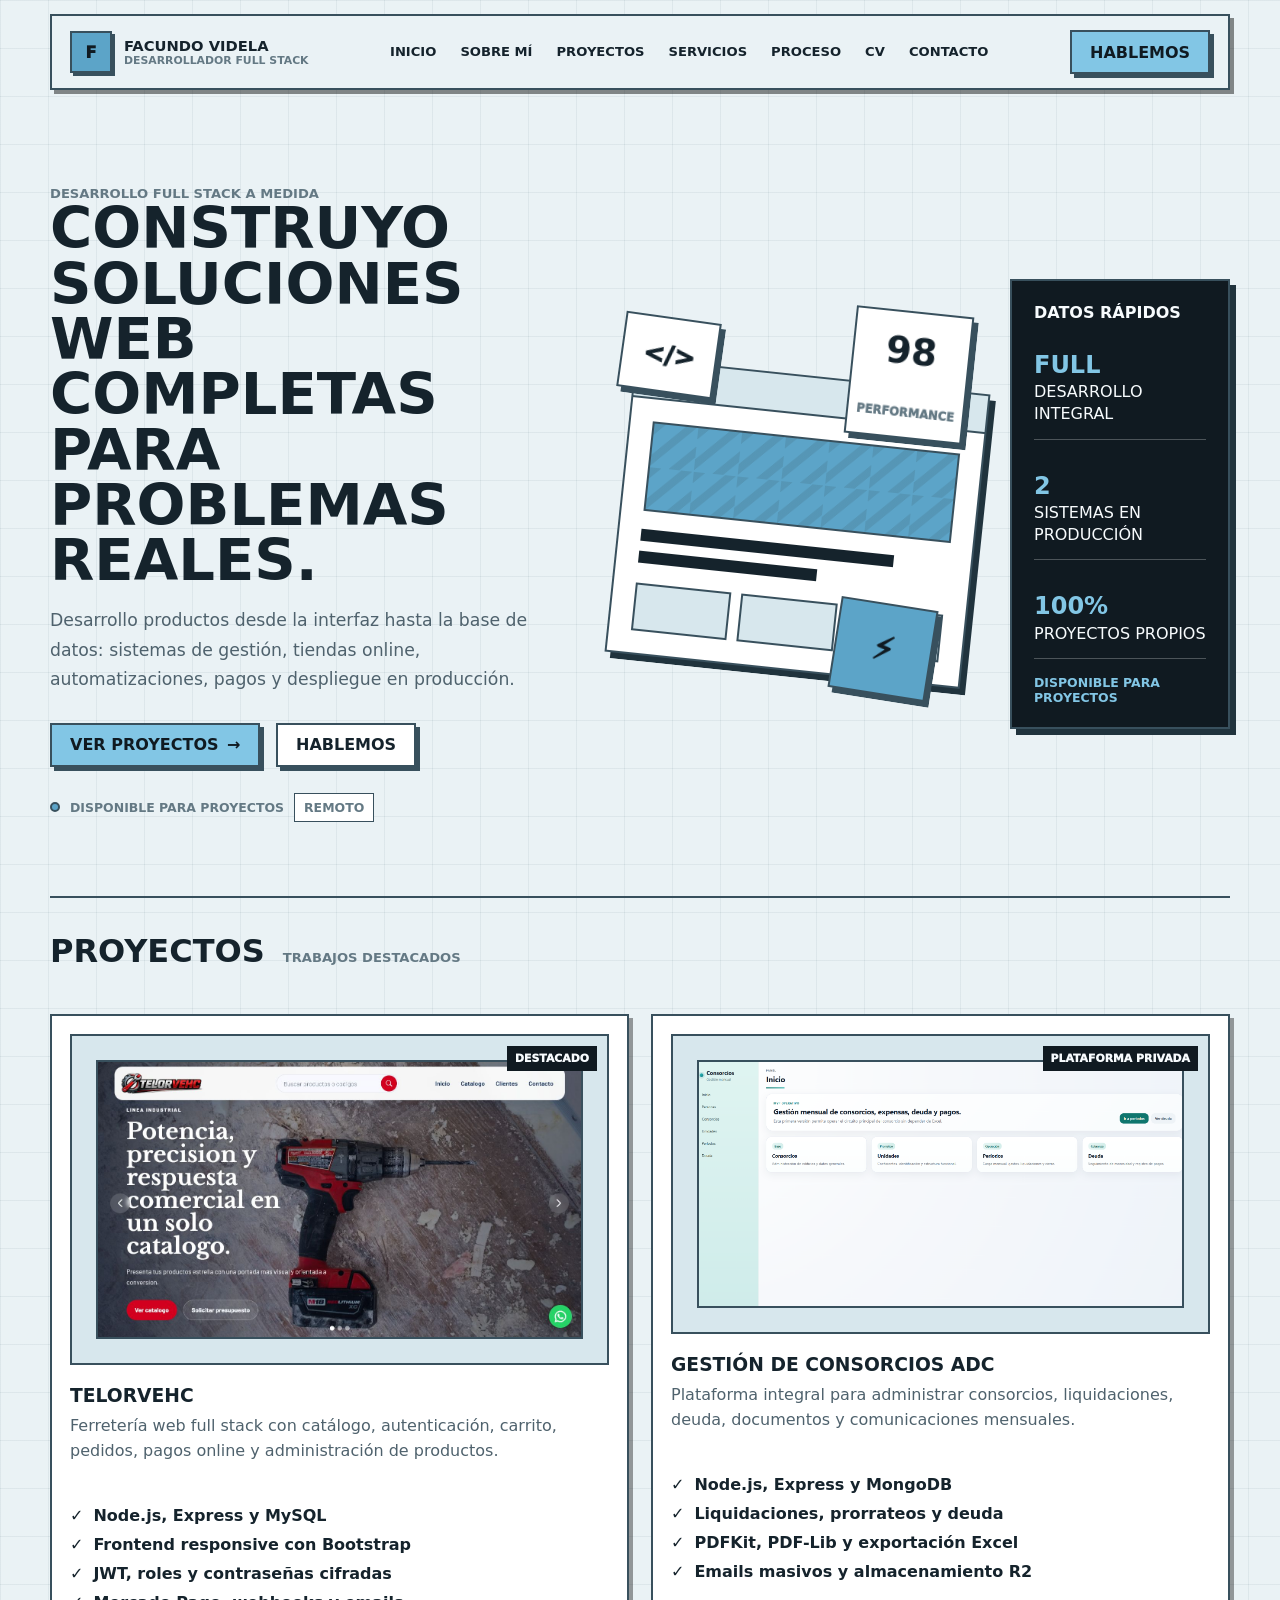
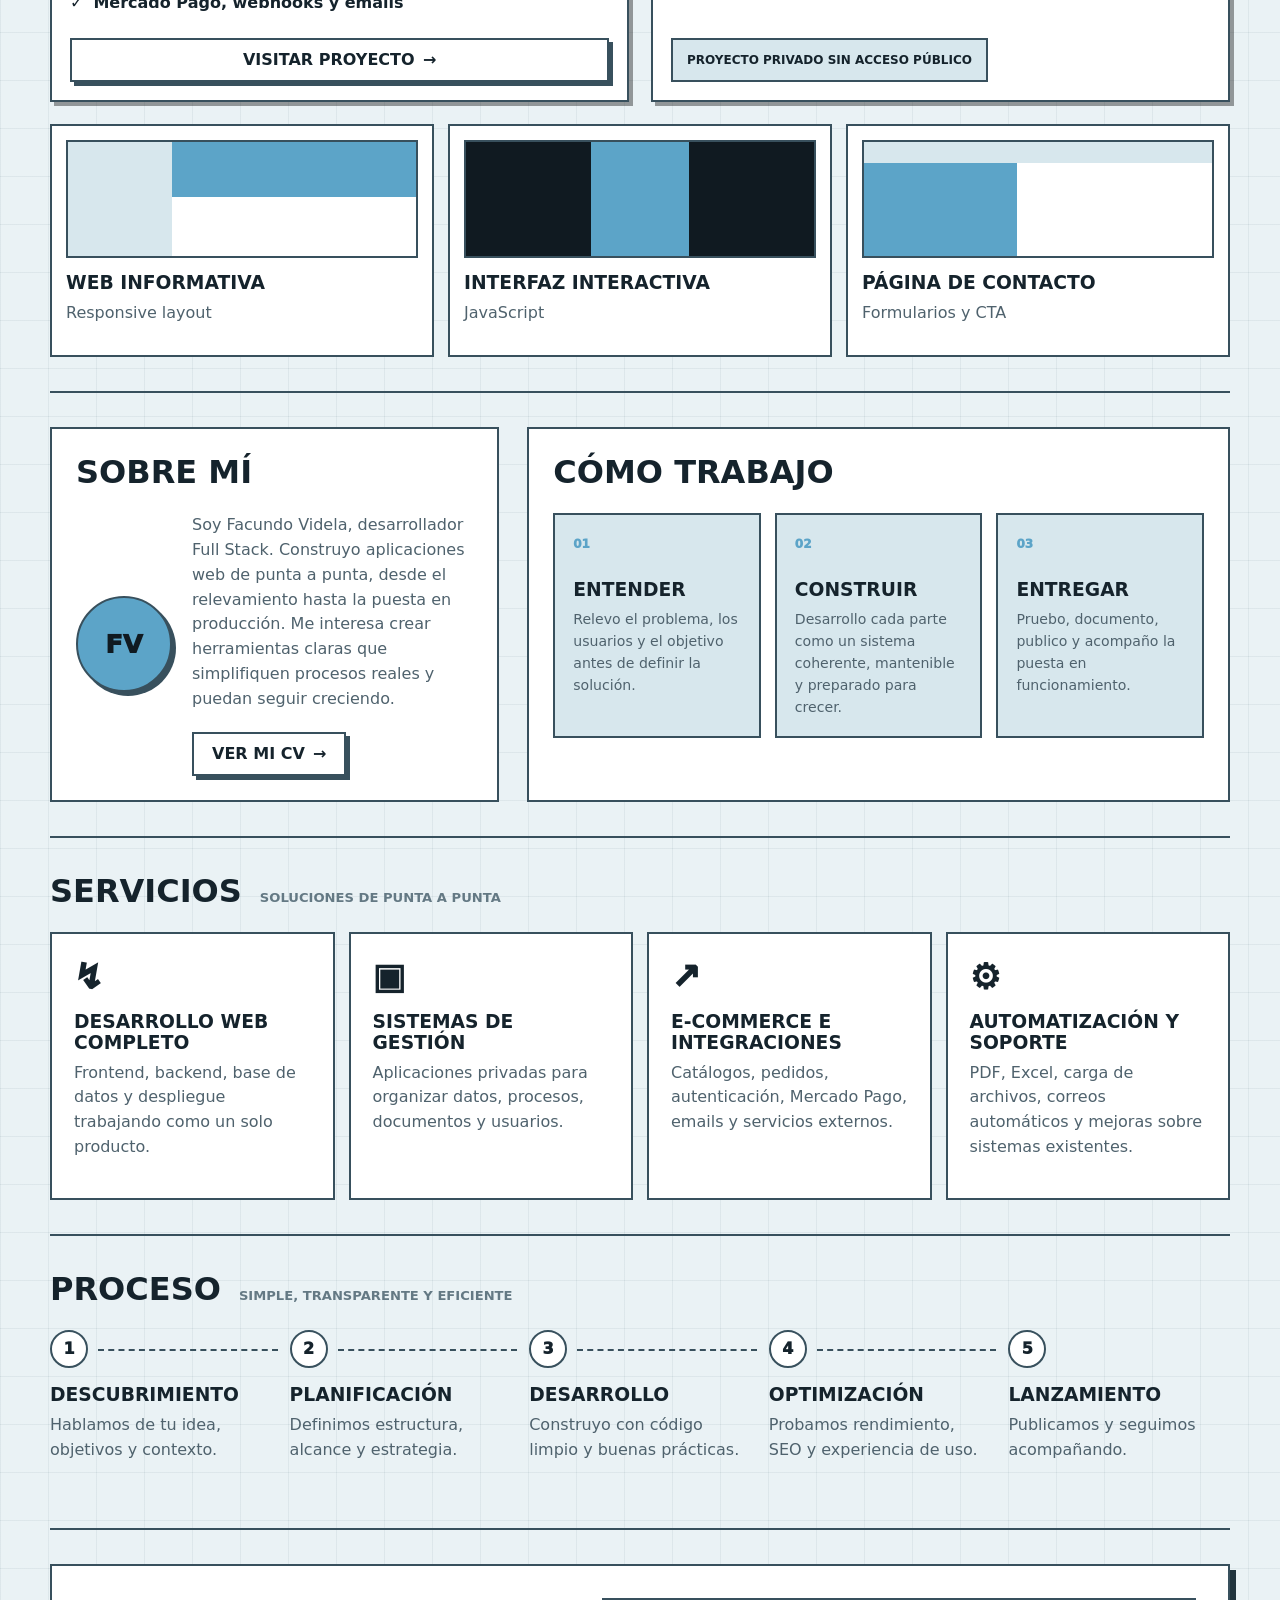
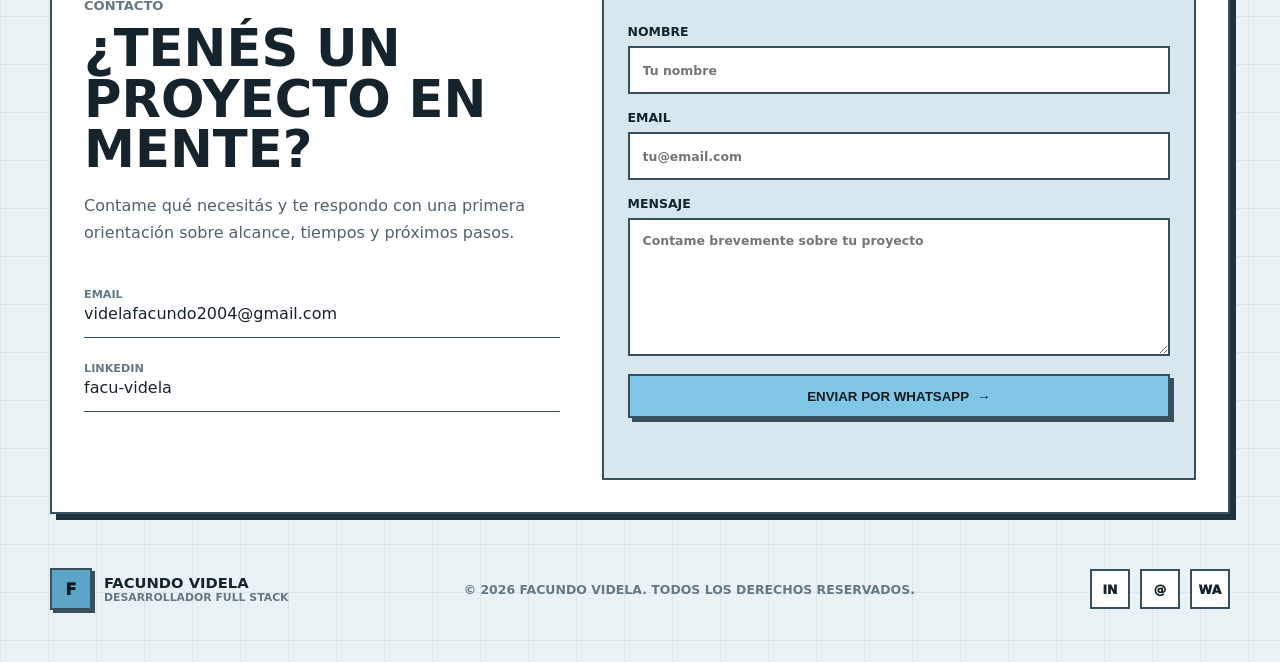
<file: index.html>
<!doctype html>
<html lang="es">
  <head>
    <meta charset="UTF-8" />
    <meta name="viewport" content="width=device-width, initial-scale=1.0" />
    <title>Facundo Videla | Desarrollador Full Stack</title>
    <meta
      name="description"
      content="Portfolio de Facundo Videla, desarrollador Full Stack de aplicaciones web, sistemas de gestión y soluciones a medida."
    />
    <meta name="author" content="Facundo Videla" />
    <meta
      name="keywords"
      content="desarrollador full stack, desarrollo web, Node.js, Express, MySQL, MongoDB, Buenos Aires"
    />
    <meta name="theme-color" content="#5ca4c8" />
    <meta name="color-scheme" content="light" />

    <link rel="canonical" href="https://facundovidela.dev/" />

    <meta property="og:type" content="website" />
    <meta property="og:locale" content="es_AR" />
    <meta property="og:url" content="https://facundovidela.dev/" />
    <meta property="og:title" content="Facundo Videla | Desarrollador Full Stack" />
    <meta
      property="og:description"
      content="Aplicaciones web, sistemas de gestión, e-commerce y soluciones Full Stack a medida."
    />
    <meta property="og:site_name" content="Portfolio de Facundo Videla" />
    <meta property="og:image" content="https://facundovidela.dev/assets/og-image.png" />
    <meta property="og:image:alt" content="Tarjeta del portfolio de Facundo Videla, desarrollador Full Stack" />
    <meta property="og:image:width" content="1200" />
    <meta property="og:image:height" content="630" />

    <meta name="twitter:card" content="summary" />
    <meta name="twitter:url" content="https://facundovidela.dev/" />
    <meta name="twitter:title" content="Facundo Videla | Desarrollador Full Stack" />
    <meta
      name="twitter:description"
      content="Aplicaciones web, sistemas de gestión, e-commerce y soluciones Full Stack a medida."
    />
    <meta name="twitter:image" content="https://facundovidela.dev/assets/og-image.png" />

    <link rel="icon" href="/assets/favicon.svg" type="image/svg+xml" />
    <link rel="icon" href="/assets/favicon-48x48.png" sizes="48x48" type="image/png" />
    <link rel="apple-touch-icon" href="/assets/apple-touch-icon.png" />
    <link rel="manifest" href="/site.webmanifest" />
    <link rel="stylesheet" href="styles.css" />

    <script type="application/ld+json">
      {
        "@context": "https://schema.org",
        "@graph": [
          {
            "@type": "Person",
            "@id": "https://facundovidela.dev/#facundo-videla",
            "name": "Facundo Videla",
            "url": "https://facundovidela.dev/",
            "image": "https://facundovidela.dev/assets/facundo-videla-cv.jpg",
            "jobTitle": "Desarrollador Full Stack",
            "email": "mailto:videlafacundo2004@gmail.com",
            "telephone": "+54 9 11 3420-8953",
            "address": {
              "@type": "PostalAddress",
              "addressLocality": "Buenos Aires",
              "addressCountry": "AR"
            },
            "sameAs": [
              "https://www.linkedin.com/in/facu-videla",
              "https://github.com/facuvidelaa",
              "https://www.telorvehc.store"
            ],
            "knowsAbout": [
              "JavaScript",
              "Node.js",
              "Express",
              "MySQL",
              "MongoDB",
              "Desarrollo web",
              "APIs REST",
              "E-commerce",
              "Sistemas de gestión"
            ]
          },
          {
            "@type": "WebSite",
            "@id": "https://facundovidela.dev/#website",
            "url": "https://facundovidela.dev/",
            "name": "Portfolio de Facundo Videla",
            "description": "Portfolio de Facundo Videla, desarrollador Full Stack de aplicaciones web, sistemas de gestión y soluciones a medida.",
            "inLanguage": "es-AR",
            "publisher": {
              "@id": "https://facundovidela.dev/#facundo-videla"
            }
          },
          {
            "@type": "WebPage",
            "@id": "https://facundovidela.dev/#webpage",
            "url": "https://facundovidela.dev/",
            "name": "Facundo Videla | Desarrollador Full Stack",
            "isPartOf": {
              "@id": "https://facundovidela.dev/#website"
            },
            "about": {
              "@id": "https://facundovidela.dev/#facundo-videla"
            },
            "inLanguage": "es-AR"
          }
        ]
      }
    </script>
  </head>
  <body>
    <header class="site-header">
      <a class="brand" href="#inicio" aria-label="Ir al inicio">
        <span class="brand-mark">F</span>
        <span>
          <strong>Facundo Videla</strong>
          <small>Desarrollador Full Stack</small>
        </span>
      </a>

      <button class="menu-toggle" type="button" aria-label="Abrir menú" aria-expanded="false">
        <span></span>
        <span></span>
      </button>

      <nav class="site-nav" aria-label="Navegación principal">
        <a href="#inicio">Inicio</a>
        <a href="#sobre-mi">Sobre mí</a>
        <a href="#proyectos">Proyectos</a>
        <a href="#servicios">Servicios</a>
        <a href="#proceso">Proceso</a>
        <a href="cv.html">CV</a>
        <a href="#contacto">Contacto</a>
      </nav>

      <a class="header-cta" href="https://wa.me/5491134208953">Hablemos</a>
    </header>

    <main>
      <section class="hero" id="inicio">
        <div class="hero-copy reveal">
          <p class="eyebrow">Desarrollo Full Stack a medida</p>
          <h1>Construyo soluciones web completas para problemas reales.</h1>
          <p class="hero-text">
            Desarrollo productos desde la interfaz hasta la base de datos: sistemas de
            gestión, tiendas online, automatizaciones, pagos y despliegue en producción.
          </p>
          <div class="hero-actions">
            <a class="button button-primary" href="#proyectos">Ver proyectos <span>&rarr;</span></a>
            <a class="button button-secondary" href="https://wa.me/5491134208953">Hablemos</a>
          </div>
          <div class="availability">
            <span></span>
            Disponible para proyectos
            <strong>Remoto</strong>
          </div>
        </div>

        <div class="hero-visual reveal" aria-label="Panel visual de sitio web optimizado">
          <div class="browser-card">
            <div class="browser-top">
              <span></span>
              <span></span>
              <span></span>
            </div>
            <div class="browser-layout">
              <div class="browser-hero"></div>
              <div class="browser-line long"></div>
              <div class="browser-line"></div>
              <div class="browser-grid">
                <span></span>
                <span></span>
                <span></span>
              </div>
            </div>
          </div>
          <div class="metric-card code">&lt;/&gt;</div>
          <div class="metric-card score">
            <strong>98</strong>
            <span>Performance</span>
          </div>
          <div class="metric-card fast">&#9889;</div>
        </div>

        <aside class="quick-facts reveal" aria-label="Datos rápidos">
          <h2>Datos rápidos</h2>
          <p><strong>Full</strong> desarrollo integral</p>
          <p><strong>2</strong> sistemas en producción</p>
          <p><strong>100%</strong> proyectos propios</p>
          <span>Disponible para proyectos</span>
        </aside>
      </section>

      <section class="section projects" id="proyectos">
        <div class="section-heading reveal">
          <h2>Proyectos</h2>
          <p>Trabajos destacados</p>
        </div>

        <div class="featured-projects reveal-list">
          <article class="featured-project">
            <div class="project-preview store-preview">
              <span class="tag">Destacado</span>
              <div class="preview-window">
                <img
                  src="assets/telorvehc-home.png"
                  alt="Página principal de la ferretería online Telorvehc"
                />
              </div>
            </div>
            <div class="project-info">
              <h3>Telorvehc</h3>
              <p>
                Ferretería web full stack con catálogo, autenticación, carrito, pedidos,
                pagos online y administración de productos.
              </p>
              <ul>
                <li>Node.js, Express y MySQL</li>
                <li>Frontend responsive con Bootstrap</li>
                <li>JWT, roles y contraseñas cifradas</li>
                <li>Mercado Pago, webhooks y emails</li>
              </ul>
              <a
                class="button button-secondary"
                href="https://www.telorvehc.store"
                target="_blank"
                rel="noopener noreferrer"
              >
                Visitar proyecto <span>&rarr;</span>
              </a>
            </div>
          </article>

          <article class="featured-project">
            <div class="project-preview">
              <span class="tag">Plataforma privada</span>
              <div class="preview-window adc-featured-preview">
                <img
                  src="assets/consorcios-adc-dashboard.png"
                  alt="Panel principal del sistema de gestión de consorcios ADC"
                />
              </div>
            </div>
            <div class="project-info">
              <h3>Gestión de Consorcios ADC</h3>
              <p>
                Plataforma integral para administrar consorcios, liquidaciones, deuda,
                documentos y comunicaciones mensuales.
              </p>
              <ul>
                <li>Node.js, Express y MongoDB</li>
                <li>Liquidaciones, prorrateos y deuda</li>
                <li>PDFKit, PDF-Lib y exportación Excel</li>
                <li>Emails masivos y almacenamiento R2</li>
              </ul>
              <span class="private-label">Proyecto privado sin acceso público</span>
            </div>
          </article>
        </div>

        <div class="project-list reveal-list" aria-label="Más proyectos">
          <article>
            <div class="mini-preview alternate"></div>
            <h3>Web informativa</h3>
            <p>Responsive layout</p>
          </article>
          <article>
            <div class="mini-preview dark"></div>
            <h3>Interfaz interactiva</h3>
            <p>JavaScript</p>
          </article>
          <article>
            <div class="mini-preview shop"></div>
            <h3>Página de contacto</h3>
            <p>Formularios y CTA</p>
          </article>
        </div>
      </section>

      <section class="about-tech" id="sobre-mi">
        <div class="about-block reveal">
          <div class="section-heading">
            <h2>Sobre mí</h2>
          </div>
          <div class="about-content">
            <div class="avatar">FV</div>
            <div class="about-copy">
              <p>
                Soy Facundo Videla, desarrollador Full Stack. Construyo aplicaciones web de
                punta a punta, desde el relevamiento hasta la puesta en producción. Me
                interesa crear herramientas claras que simplifiquen procesos reales y
                puedan seguir creciendo.
              </p>
              <a class="button button-secondary" href="cv.html">
                Ver mi CV <span>&rarr;</span>
              </a>
            </div>
          </div>
        </div>

        <div class="tech-block reveal">
          <div class="section-heading">
            <h2>Cómo trabajo</h2>
          </div>
          <div class="work-grid">
            <article>
              <strong>01</strong>
              <h3>Entender</h3>
              <p>Relevo el problema, los usuarios y el objetivo antes de definir la solución.</p>
            </article>
            <article>
              <strong>02</strong>
              <h3>Construir</h3>
              <p>Desarrollo cada parte como un sistema coherente, mantenible y preparado para crecer.</p>
            </article>
            <article>
              <strong>03</strong>
              <h3>Entregar</h3>
              <p>Pruebo, documento, publico y acompaño la puesta en funcionamiento.</p>
            </article>
          </div>
        </div>
      </section>

      <section class="section" id="servicios">
        <div class="section-heading reveal">
          <h2>Servicios</h2>
          <p>Soluciones de punta a punta</p>
        </div>
        <div class="service-grid reveal-list">
          <article>
            <span>&#8623;</span>
            <h3>Desarrollo web completo</h3>
            <p>Frontend, backend, base de datos y despliegue trabajando como un solo producto.</p>
          </article>
          <article>
            <span>&#9635;</span>
            <h3>Sistemas de gestión</h3>
            <p>Aplicaciones privadas para organizar datos, procesos, documentos y usuarios.</p>
          </article>
          <article>
            <span>&nearr;</span>
            <h3>E-commerce e integraciones</h3>
            <p>Catálogos, pedidos, autenticación, Mercado Pago, emails y servicios externos.</p>
          </article>
          <article>
            <span>&#9881;</span>
            <h3>Automatización y soporte</h3>
            <p>PDF, Excel, carga de archivos, correos automáticos y mejoras sobre sistemas existentes.</p>
          </article>
        </div>
      </section>

      <section class="section process" id="proceso">
        <div class="section-heading reveal">
          <h2>Proceso</h2>
          <p>Simple, transparente y eficiente</p>
        </div>
        <ol class="process-list reveal-list">
          <li>
            <span>1</span>
            <h3>Descubrimiento</h3>
            <p>Hablamos de tu idea, objetivos y contexto.</p>
          </li>
          <li>
            <span>2</span>
            <h3>Planificación</h3>
            <p>Definimos estructura, alcance y estrategia.</p>
          </li>
          <li>
            <span>3</span>
            <h3>Desarrollo</h3>
            <p>Construyo con código limpio y buenas prácticas.</p>
          </li>
          <li>
            <span>4</span>
            <h3>Optimización</h3>
            <p>Probamos rendimiento, SEO y experiencia de uso.</p>
          </li>
          <li>
            <span>5</span>
            <h3>Lanzamiento</h3>
            <p>Publicamos y seguimos acompañando.</p>
          </li>
        </ol>
      </section>

      <section class="contact-section reveal" id="contacto">
        <div class="contact-copy">
          <p class="eyebrow">Contacto</p>
          <h2>&iquest;Tenés un proyecto en mente?</h2>
          <p>
            Contame qué necesitás y te respondo con una primera orientación sobre alcance,
            tiempos y próximos pasos.
          </p>
          <div class="contact-links">
            <a href="mailto:videlafacundo2004@gmail.com">
              <span>Email</span>
              videlafacundo2004@gmail.com
            </a>
            <a href="https://www.linkedin.com/in/facu-videla" target="_blank" rel="noopener noreferrer">
              <span>LinkedIn</span>
              facu-videla
            </a>
          </div>
        </div>

        <form class="contact-form" id="contact-form">
          <label>
            Nombre
            <input
              type="text"
              name="name"
              autocomplete="name"
              placeholder="Tu nombre"
              required
            />
          </label>
          <label>
            Email
            <input
              type="email"
              name="email"
              autocomplete="email"
              placeholder="tu@email.com"
              required
            />
          </label>
          <label>
            Mensaje
            <textarea
              name="message"
              rows="5"
              placeholder="Contame brevemente sobre tu proyecto"
              required
            ></textarea>
          </label>
          <button class="button button-primary" type="submit">
            Enviar por WhatsApp <span>&rarr;</span>
          </button>
          <p class="form-status" aria-live="polite"></p>
        </form>
      </section>
    </main>

    <footer class="site-footer">
      <a class="brand" href="#inicio">
        <span class="brand-mark">F</span>
        <span>
          <strong>Facundo Videla</strong>
          <small>Desarrollador Full Stack</small>
        </span>
      </a>
      <p>&copy; 2026 Facundo Videla. Todos los derechos reservados.</p>
      <div class="social-links" aria-label="Redes sociales">
        <a href="https://www.linkedin.com/in/facu-videla" aria-label="LinkedIn">IN</a>
        <a href="mailto:videlafacundo2004@gmail.com" aria-label="Email">@</a>
        <a href="https://wa.me/5491134208953" aria-label="WhatsApp">WA</a>
      </div>
    </footer>

    <script src="script.js"></script>
  </body>
</html>
</file>
<file: styles.css>
:root {
  color-scheme: light;
  --ink: #101a21;
  --text: #15232c;
  --copy: #4f626d;
  --on-ink: #f7fbfd;
  --muted: #647984;
  --paper: #eaf2f5;
  --panel: #ffffff;
  --line: #38505d;
  --accent: #5ca4c8;
  --accent-strong: #82c6e5;
  --soft: #d7e7ed;
  --shadow: 6px 6px 0 #20333d;
  font-family:
    Inter, ui-sans-serif, system-ui, -apple-system, BlinkMacSystemFont, "Segoe UI", sans-serif;
}

* {
  box-sizing: border-box;
}

html {
  scroll-behavior: smooth;
}

@keyframes float-panel {
  0%,
  100% {
    transform: rotate(6deg) translate3d(0, 0, 0);
  }

  50% {
    transform: rotate(4deg) translate3d(0, -14px, 0);
  }
}

@keyframes float-card {
  0%,
  100% {
    translate: 0 0;
  }

  50% {
    translate: 0 -10px;
  }
}

@keyframes pulse-dot {
  0%,
  100% {
    box-shadow: 0 0 0 0 color-mix(in srgb, var(--accent) 45%, transparent);
  }

  50% {
    box-shadow: 0 0 0 9px transparent;
  }
}

@keyframes stripe-slide {
  from {
    background-position: 0 0;
  }

  to {
    background-position: 44px 0;
  }
}

body {
  margin: 0;
  background:
    linear-gradient(rgba(56, 80, 93, 0.07) 1px, transparent 1px),
    linear-gradient(90deg, rgba(56, 80, 93, 0.07) 1px, transparent 1px),
    var(--paper);
  background-size: 48px 48px;
  color: var(--text);
}

body,
.site-header,
.browser-card,
.metric-card,
.featured-project,
.project-list article,
.about-block,
.tech-block,
.service-grid article,
.tech-grid span {
  transition:
    color 220ms ease,
    background-color 220ms ease,
    border-color 220ms ease,
    box-shadow 220ms ease;
}

a {
  color: inherit;
  text-decoration: none;
}

.site-header {
  position: sticky;
  top: 0;
  z-index: 10;
  display: grid;
  grid-template-columns: auto 1fr auto;
  align-items: center;
  gap: 28px;
  width: min(1180px, calc(100% - 32px));
  margin: 14px auto 0;
  padding: 14px 18px;
  border: 2px solid var(--line);
  background: color-mix(in srgb, var(--paper) 90%, transparent);
  backdrop-filter: blur(16px);
  box-shadow: 4px 4px 0 rgba(0, 0, 0, 0.45);
}

.brand {
  display: inline-flex;
  align-items: center;
  gap: 12px;
  min-width: max-content;
}

.brand-mark {
  display: grid;
  width: 42px;
  height: 42px;
  place-items: center;
  border: 2px solid var(--line);
  background: var(--accent);
  color: var(--ink);
  box-shadow: 3px 3px 0 var(--line);
  font-weight: 950;
}

.brand strong,
.brand small {
  display: block;
  text-transform: uppercase;
}

.brand strong {
  font-size: 0.92rem;
  letter-spacing: 0;
}

.brand small {
  color: var(--muted);
  font-size: 0.68rem;
  font-weight: 800;
}

.site-nav {
  display: flex;
  justify-content: center;
  gap: 24px;
  font-size: 0.82rem;
  font-weight: 850;
  text-transform: uppercase;
}

.site-nav a {
  border-bottom: 2px solid transparent;
}

.site-nav a:hover {
  border-color: var(--line);
}

.header-cta,
.button {
  display: inline-flex;
  align-items: center;
  justify-content: center;
  min-height: 44px;
  padding: 0 18px;
  border: 2px solid var(--line);
  font-weight: 900;
  text-transform: uppercase;
  box-shadow: 4px 4px 0 var(--line);
  transition:
    transform 160ms ease,
    box-shadow 160ms ease,
    background 160ms ease;
}

.header-cta:hover,
.button:hover {
  transform: translate(2px, 2px);
  box-shadow: 2px 2px 0 var(--line);
}

.button span,
.header-cta {
  will-change: transform;
}

.button:hover span {
  transform: translateX(4px);
}

.button span {
  display: inline-block;
  margin-left: 8px;
  transition: transform 160ms ease;
}

.header-cta,
.button-primary {
  background: var(--accent-strong);
  color: var(--ink);
}

.button-secondary {
  background: var(--panel);
  color: var(--text);
}

.button-light {
  background: var(--accent);
  color: var(--ink);
}

.menu-toggle {
  display: none;
}

main {
  width: min(1180px, calc(100% - 32px));
  margin: 0 auto;
}

.hero {
  display: grid;
  grid-template-columns: minmax(500px, 1fr) minmax(300px, 0.72fr) 220px;
  gap: 34px;
  align-items: center;
  min-height: calc(100vh - 92px);
  padding: 56px 0 34px;
  border-bottom: 2px solid var(--line);
}

.eyebrow,
.section-heading p {
  margin: 0;
  color: var(--muted);
  font-size: 0.82rem;
  font-weight: 900;
  text-transform: uppercase;
}

h1,
h2,
h3,
p {
  margin-top: 0;
}

h1 {
  max-width: 100%;
  margin-bottom: 18px;
  font-size: clamp(2.8rem, 4.5vw, 4.35rem);
  line-height: 0.96;
  letter-spacing: 0;
  text-transform: uppercase;
  overflow-wrap: normal;
}

.hero-text {
  max-width: 560px;
  color: var(--copy);
  font-size: 1.08rem;
  line-height: 1.7;
}

.hero-actions {
  display: flex;
  flex-wrap: wrap;
  gap: 16px;
  margin-top: 28px;
}

.availability {
  display: flex;
  flex-wrap: wrap;
  align-items: center;
  gap: 10px;
  margin-top: 26px;
  color: var(--muted);
  font-size: 0.78rem;
  font-weight: 900;
  text-transform: uppercase;
}

.availability span {
  width: 10px;
  height: 10px;
  border: 2px solid var(--line);
  background: var(--accent);
  border-radius: 50%;
  animation: pulse-dot 1.9s ease-in-out infinite;
}

.availability strong {
  padding: 6px 9px;
  border: 1px solid var(--line);
  background: var(--panel);
}

.hero-visual {
  position: relative;
  z-index: 1;
  min-height: 430px;
  perspective: 900px;
  transform-style: preserve-3d;
  transition: transform 220ms ease;
  will-change: transform;
}

.hero-copy {
  position: relative;
  z-index: 2;
}

.browser-card,
.quick-facts,
.featured-project,
.service-grid article,
.project-list article,
.tech-grid span,
.contact-section,
.about-block,
.tech-block {
  border: 2px solid var(--line);
  background: var(--panel);
}

.browser-card {
  position: absolute;
  inset: 86px 0 auto 16px;
  min-height: 270px;
  transform: rotate(6deg);
  box-shadow: var(--shadow);
  overflow: hidden;
  animation: float-panel 6.5s ease-in-out infinite;
  transition: transform 220ms ease;
}

.browser-top {
  display: flex;
  gap: 8px;
  padding: 13px;
  border-bottom: 2px solid var(--line);
  background: var(--soft);
}

.browser-top span {
  width: 10px;
  height: 10px;
  border: 1px solid var(--line);
  border-radius: 50%;
}

.browser-layout {
  padding: 22px;
}

.browser-hero {
  height: 90px;
  margin-bottom: 18px;
  border: 2px solid var(--line);
  background:
    repeating-linear-gradient(
      135deg,
      rgba(38, 51, 47, 0.12) 0 8px,
      transparent 8px 22px
    ),
    var(--accent);
  background-size: 44px 44px;
  animation: stripe-slide 4.5s linear infinite;
}

.browser-line {
  width: 58%;
  height: 12px;
  margin-bottom: 10px;
  background: var(--text);
}

.browser-line.long {
  width: 82%;
}

.browser-grid {
  display: grid;
  grid-template-columns: repeat(3, 1fr);
  gap: 10px;
  margin-top: 20px;
}

.browser-grid span {
  height: 48px;
  border: 2px solid var(--line);
  background: var(--soft);
}

.metric-card {
  position: absolute;
  display: grid;
  place-items: center;
  border: 2px solid var(--line);
  background: var(--panel);
  box-shadow: 5px 5px 0 var(--line);
  font-weight: 950;
  animation: float-card 5s ease-in-out infinite;
  transition:
    transform 180ms ease,
    background 180ms ease;
}

.metric-card.code {
  top: 28px;
  left: 18px;
  width: 96px;
  height: 76px;
  font-size: 1.6rem;
  transform: rotate(8deg);
  animation-delay: -1.1s;
}

.metric-card.score {
  top: 22px;
  right: 8px;
  width: 118px;
  height: 128px;
  text-align: center;
  transform: rotate(6deg);
  animation-delay: -2.2s;
}

.metric-card.score strong {
  font-size: 2.3rem;
}

.metric-card.score span {
  color: var(--muted);
  font-size: 0.72rem;
  text-transform: uppercase;
}

.metric-card.fast {
  right: 44px;
  bottom: 24px;
  width: 98px;
  height: 92px;
  background: var(--accent);
  color: var(--ink);
  font-size: 2rem;
  transform: rotate(9deg);
  animation-delay: -3.2s;
}

.metric-card:hover {
  background: var(--accent);
  color: var(--ink);
  transform: rotate(0deg) scale(1.04);
}

.quick-facts {
  padding: 22px;
  background: var(--ink);
  color: var(--on-ink);
  box-shadow: var(--shadow);
}

.quick-facts h2 {
  font-size: 1rem;
  text-transform: uppercase;
}

.quick-facts p {
  padding: 14px 0;
  border-bottom: 1px solid rgba(255, 255, 255, 0.25);
  line-height: 1.35;
  text-transform: uppercase;
}

.quick-facts strong {
  display: block;
  color: var(--accent-strong);
  font-size: 1.5rem;
}

.quick-facts span {
  display: block;
  margin-top: 16px;
  color: var(--accent-strong);
  font-size: 0.78rem;
  font-weight: 900;
  text-transform: uppercase;
}

.section,
.about-tech {
  padding: 34px 0;
  border-bottom: 2px solid var(--line);
}

.section-heading {
  display: flex;
  align-items: baseline;
  gap: 18px;
  margin-bottom: 22px;
}

.section-heading h2 {
  margin: 0;
  font-size: 2rem;
  text-transform: uppercase;
}

.projects {
  display: grid;
  grid-template-columns: 1fr;
  gap: 22px;
}

.projects .section-heading {
  grid-column: 1 / -1;
}

.featured-project {
  display: flex;
  min-width: 0;
  flex-direction: column;
  gap: 20px;
  padding: 18px;
  box-shadow: 4px 4px 0 rgba(0, 0, 0, 0.38);
}

.featured-projects {
  display: grid;
  grid-template-columns: repeat(2, minmax(0, 1fr));
  gap: 22px;
}

.project-preview {
  position: relative;
  min-height: 300px;
  border: 2px solid var(--line);
  background: var(--soft);
  padding: 24px;
}

.tag {
  position: absolute;
  top: 10px;
  right: 10px;
  padding: 6px 8px;
  background: var(--ink);
  color: var(--on-ink);
  font-size: 0.68rem;
  font-weight: 950;
  text-transform: uppercase;
}

.preview-window {
  height: 100%;
  border: 2px solid var(--line);
  background: var(--panel);
  overflow: hidden;
}

.preview-window img {
  display: block;
  width: 100%;
  height: 100%;
  object-fit: cover;
  object-position: center;
  transition: transform 350ms ease;
}

.featured-project:hover .preview-window img {
  transform: scale(1.025);
}

.project-info h3,
.service-grid h3,
.project-list h3,
.process-list h3 {
  margin-bottom: 8px;
  text-transform: uppercase;
}

.project-info {
  display: flex;
  flex: 1;
  flex-direction: column;
}

.project-info .button,
.project-info .private-label {
  margin-top: auto;
}

.project-info p,
.service-grid p,
.project-list p,
.process-list p,
.about-content p {
  color: var(--copy);
  line-height: 1.55;
}

.project-info ul {
  padding: 0;
  list-style: none;
}

.project-info li {
  margin: 10px 0;
  font-weight: 800;
}

.project-info li::before {
  content: "\2713";
  margin-right: 10px;
}

.project-list {
  display: grid;
  grid-template-columns: repeat(3, minmax(0, 1fr));
  gap: 14px;
}

.project-list article {
  padding: 14px;
}

.project-list article,
.service-grid article,
.tech-grid span,
.featured-project,
.quick-facts,
.about-block,
.tech-block {
  transition:
    transform 180ms ease,
    box-shadow 180ms ease,
    background 180ms ease;
}

.project-list article:hover,
.service-grid article:hover,
.tech-grid span:hover,
.featured-project:hover,
.about-block:hover,
.tech-block:hover {
  transform: translate(-2px, -2px);
  box-shadow: 6px 6px 0 var(--line);
}

.tech-grid span:hover,
.service-grid article:hover {
  background: var(--accent);
  color: var(--ink);
}

.mini-preview {
  height: 118px;
  margin-bottom: 14px;
  border: 2px solid var(--line);
  background:
    linear-gradient(90deg, transparent 62%, var(--ink) 62% 68%, transparent 68%),
    linear-gradient(var(--accent) 45%, var(--soft) 45%);
  background-size: 100% 100%, 100% 100%;
  transition: background-position 220ms ease, transform 220ms ease;
}

.project-list article:hover .mini-preview {
  transform: translateY(-3px);
}

.mini-preview.alternate {
  background:
    linear-gradient(90deg, var(--soft) 30%, transparent 30%),
    linear-gradient(var(--accent) 48%, var(--panel) 48%);
}

.mini-preview.dark {
  background:
    linear-gradient(90deg, transparent 36%, var(--accent) 36% 64%, transparent 64%),
    var(--ink);
}

.mini-preview.shop {
  background:
    linear-gradient(var(--soft) 18%, transparent 18%),
    linear-gradient(90deg, var(--accent) 44%, var(--panel) 44%);
}

.adc-featured-preview {
  background: var(--panel);
}

.adc-featured-preview img {
  object-position: 38% center;
}

.private-label {
  display: inline-flex;
  align-items: center;
  min-height: 44px;
  width: fit-content;
  padding: 0 14px;
  border: 2px solid var(--line);
  background: var(--soft);
  font-size: 0.75rem;
  font-weight: 900;
  text-transform: uppercase;
}

.about-tech {
  display: grid;
  grid-template-columns: 0.78fr 1.22fr;
  gap: 28px;
}

.about-block,
.tech-block {
  padding: 24px;
}

.about-content {
  display: grid;
  grid-template-columns: 96px 1fr;
  gap: 20px;
  align-items: center;
}

.about-copy {
  display: grid;
  justify-items: start;
}

.about-copy p {
  margin-bottom: 20px;
}

.about-copy .button {
  min-width: 150px;
}

.avatar {
  display: grid;
  width: 96px;
  height: 96px;
  place-items: center;
  border: 2px solid var(--line);
  border-radius: 50%;
  background: var(--accent);
  color: var(--ink);
  box-shadow: 4px 4px 0 var(--line);
  font-size: 1.6rem;
  font-weight: 950;
}

.tech-grid,
.service-grid {
  display: grid;
  grid-template-columns: repeat(4, 1fr);
  gap: 14px;
}

.work-grid {
  display: grid;
  grid-template-columns: repeat(3, 1fr);
  gap: 14px;
}

.work-grid article {
  min-height: 190px;
  padding: 18px;
  border: 2px solid var(--line);
  background: var(--soft);
}

.work-grid strong {
  display: inline-block;
  margin-bottom: 28px;
  color: var(--accent);
  font-size: 0.75rem;
  font-weight: 950;
}

.work-grid h3 {
  margin-bottom: 9px;
  text-transform: uppercase;
}

.work-grid p {
  margin: 0;
  color: var(--copy);
  font-size: 0.88rem;
  line-height: 1.55;
}

.tech-grid span {
  display: grid;
  min-height: 82px;
  place-items: center;
  padding: 12px;
  font-size: 0.82rem;
  font-weight: 950;
  text-align: center;
  text-transform: uppercase;
}

.service-grid article {
  min-height: 180px;
  padding: 22px;
}

.service-grid span {
  display: block;
  margin-bottom: 14px;
  font-size: 2.2rem;
  font-weight: 950;
}

.process-list {
  display: grid;
  grid-template-columns: repeat(5, 1fr);
  gap: 18px;
  padding: 0;
  list-style: none;
}

.process-list li {
  position: relative;
}

.process-list span {
  display: grid;
  width: 38px;
  height: 38px;
  margin-bottom: 16px;
  place-items: center;
  border: 2px solid var(--line);
  border-radius: 50%;
  background: var(--panel);
  font-weight: 950;
  transition:
    background 180ms ease,
    transform 180ms ease;
}

.process-list li:hover span {
  background: var(--accent);
  color: var(--ink);
  transform: scale(1.08);
}

.process-list li:not(:last-child)::after {
  content: "";
  position: absolute;
  top: 19px;
  left: 48px;
  right: -6px;
  border-top: 2px dashed var(--line);
}

.contact-section {
  display: grid;
  grid-template-columns: minmax(0, 0.8fr) minmax(360px, 1fr);
  gap: 42px;
  margin: 34px 0;
  padding: 32px;
  box-shadow: var(--shadow);
}

.contact-copy h2 {
  max-width: 620px;
  margin: 10px 0 18px;
  font-size: clamp(2.2rem, 4vw, 4.6rem);
  line-height: 0.98;
  text-transform: uppercase;
}

.contact-copy > p:not(.eyebrow) {
  max-width: 560px;
  color: var(--copy);
  line-height: 1.7;
}

.contact-links {
  display: grid;
  gap: 10px;
  margin-top: 28px;
}

.contact-links a {
  display: grid;
  gap: 3px;
  padding: 14px 0;
  border-bottom: 1px solid var(--line);
  overflow-wrap: anywhere;
}

.contact-links span {
  color: var(--muted);
  font-size: 0.7rem;
  font-weight: 900;
  text-transform: uppercase;
}

.contact-form {
  display: grid;
  gap: 16px;
  padding: 24px;
  border: 2px solid var(--line);
  background: var(--soft);
}

.contact-form label {
  display: grid;
  gap: 7px;
  font-size: 0.78rem;
  font-weight: 900;
  text-transform: uppercase;
}

.contact-form input,
.contact-form textarea {
  width: 100%;
  border: 2px solid var(--line);
  border-radius: 0;
  outline: 0;
  background: var(--panel);
  color: var(--text);
  font: inherit;
}

.contact-form input {
  min-height: 48px;
  padding: 0 13px;
}

.contact-form textarea {
  min-height: 138px;
  padding: 13px;
  resize: vertical;
}

.contact-form input:focus,
.contact-form textarea:focus {
  border-color: var(--accent);
  box-shadow: 3px 3px 0 var(--accent);
}

.contact-form .button {
  width: 100%;
  margin-top: 2px;
}

.form-status {
  min-height: 20px;
  margin: 0;
  color: var(--muted);
  font-size: 0.78rem;
  font-weight: 800;
}

.site-footer {
  display: grid;
  grid-template-columns: auto 1fr auto;
  align-items: center;
  gap: 20px;
  width: min(1180px, calc(100% - 32px));
  margin: 0 auto 18px;
  padding: 20px 0 34px;
}

.site-footer p {
  margin: 0;
  color: var(--muted);
  font-size: 0.78rem;
  font-weight: 800;
  text-align: center;
  text-transform: uppercase;
}

.social-links {
  display: flex;
  gap: 10px;
}

.social-links a {
  display: grid;
  width: 40px;
  height: 40px;
  place-items: center;
  border: 2px solid var(--line);
  background: var(--panel);
  font-size: 0.78rem;
  font-weight: 950;
  transition:
    transform 160ms ease,
    background 160ms ease,
    box-shadow 160ms ease;
}

.social-links a:hover {
  background: var(--accent);
  color: var(--ink);
  transform: translateY(-3px);
  box-shadow: 3px 3px 0 var(--line);
}

.reveal,
.reveal-list > * {
  opacity: 0;
  transform: translateY(24px);
  transition:
    opacity 520ms ease,
    transform 520ms cubic-bezier(0.2, 0.8, 0.2, 1);
}

.reveal.is-visible,
.reveal-list.is-visible > * {
  opacity: 1;
  transform: translateY(0);
}

.reveal-list.is-visible > *:nth-child(2) {
  transition-delay: 90ms;
}

.reveal-list.is-visible > *:nth-child(3) {
  transition-delay: 180ms;
}

.reveal-list.is-visible > *:nth-child(4) {
  transition-delay: 270ms;
}

.reveal-list.is-visible > *:nth-child(5) {
  transition-delay: 360ms;
}

@media (max-width: 980px) {
  .site-header {
    grid-template-columns: auto auto;
    justify-content: space-between;
    gap: 16px;
  }

  .menu-toggle {
    display: grid;
    width: 44px;
    height: 44px;
    place-content: center;
    gap: 6px;
    border: 2px solid var(--line);
    background: var(--panel);
  }

  .menu-toggle span {
    display: block;
    width: 20px;
    height: 2px;
    background: var(--line);
  }

  .site-nav,
  .header-cta {
    display: none;
  }

  .site-header.nav-open .site-nav {
    display: grid;
    grid-column: 1 / -1;
    justify-content: stretch;
    gap: 0;
  }

  .site-header.nav-open .site-nav a {
    padding: 14px 0;
    border-top: 1px solid var(--line);
    border-bottom: 0;
  }

  .hero,
  .projects,
  .about-tech,
  .contact-section {
    grid-template-columns: 1fr;
  }

  .hero {
    min-height: auto;
    gap: 26px;
    padding: 44px 0 30px;
  }

  h1 {
    max-width: 760px;
    font-size: clamp(3rem, 9vw, 5.8rem);
  }

  .hero-text {
    max-width: 680px;
  }

  .hero-visual {
    width: min(560px, 100%);
    min-height: 390px;
    margin: 4px auto 0;
  }

  .quick-facts {
    max-width: none;
    display: grid;
    grid-template-columns: repeat(4, 1fr);
    gap: 14px;
    align-items: center;
  }

  .quick-facts h2,
  .quick-facts p,
  .quick-facts span {
    margin: 0;
  }

  .quick-facts p {
    padding: 0 14px;
    border-bottom: 0;
    border-left: 1px solid rgba(255, 255, 255, 0.25);
  }

  .featured-project {
    grid-template-columns: 1fr;
  }

  .featured-projects {
    grid-template-columns: 1fr;
  }

  .service-grid,
  .process-list,
  .work-grid {
    grid-template-columns: repeat(2, 1fr);
  }

  .process-list li::after {
    display: none;
  }

  .contact-section {
    gap: 26px;
  }
}

@media (max-width: 640px) {
  .site-header,
  main,
  .site-footer {
    width: min(100% - 20px, 1180px);
  }

  .site-header {
    margin-top: 10px;
    padding: 12px;
  }

  .brand-mark {
    width: 36px;
    height: 36px;
  }

  .brand strong {
    font-size: 0.8rem;
  }

  .brand small {
    font-size: 0.6rem;
  }

  h1 {
    font-size: clamp(2.55rem, 13vw, 3.9rem);
    line-height: 0.98;
  }

  .hero {
    gap: 22px;
    padding-top: 34px;
  }

  .hero-actions {
    gap: 12px;
  }

  .hero-visual {
    min-height: 390px;
    margin-bottom: 10px;
  }

  .browser-card {
    inset: 70px 8px auto 8px;
    min-height: 220px;
  }

  .browser-layout {
    padding: 16px;
  }

  .browser-hero {
    height: 72px;
  }

  .browser-grid span {
    height: 34px;
  }

  .metric-card.code {
    top: 24px;
    left: 14px;
    width: 76px;
    height: 60px;
    font-size: 1.25rem;
  }

  .metric-card.score {
    top: 24px;
    right: 12px;
    width: 92px;
    height: 100px;
  }

  .metric-card.score strong {
    font-size: 1.8rem;
  }

  .metric-card.fast {
    right: 28px;
    bottom: 26px;
    width: 78px;
    height: 74px;
  }

  .about-content,
  .tech-grid,
  .work-grid,
  .service-grid,
  .process-list,
  .site-footer {
    grid-template-columns: 1fr;
  }

  .project-list {
    grid-template-columns: repeat(2, minmax(0, 1fr));
  }

  .project-list article {
    padding: 12px;
  }

  .project-list h3 {
    font-size: 0.9rem;
  }

  .project-list p {
    font-size: 0.82rem;
  }

  .mini-preview {
    height: 88px;
  }

  .quick-facts {
    grid-template-columns: 1fr;
    gap: 0;
  }

  .quick-facts p {
    padding: 14px 0;
    border-left: 0;
    border-bottom: 1px solid rgba(255, 255, 255, 0.25);
  }

  .about-block,
  .tech-block,
  .featured-project {
    padding: 18px;
  }

  .project-preview {
    min-height: 220px;
    padding: 16px;
  }

  .section-heading {
    display: block;
  }

  .contact-section {
    padding: 20px;
  }

  .contact-form {
    padding: 18px;
  }

  .button {
    width: 100%;
  }

  .site-footer {
    text-align: center;
    justify-items: center;
  }
}

@media (max-width: 420px) {
  .site-header,
  main,
  .site-footer {
    width: calc(100% - 16px);
  }

  .brand {
    gap: 9px;
  }

  h1 {
    font-size: clamp(2.2rem, 12vw, 3.05rem);
  }

  .hero-text {
    font-size: 1rem;
  }

  .availability {
    align-items: flex-start;
  }

  .hero-visual {
    min-height: 360px;
  }

  .browser-card {
    inset: 66px 4px auto 4px;
    min-height: 198px;
  }

  .metric-card.code {
    width: 66px;
    height: 54px;
  }

  .metric-card.score {
    width: 82px;
    height: 90px;
  }

  .metric-card.fast {
    right: 18px;
    bottom: 22px;
    width: 68px;
    height: 64px;
  }

  .project-list {
    gap: 10px;
  }

  .project-list article {
    padding: 10px;
  }

  .mini-preview {
    height: 76px;
  }

  .section-heading h2 {
    font-size: 1.65rem;
  }

  .service-grid article {
    min-height: auto;
  }
}

@media (prefers-reduced-motion: reduce) {
  *,
  *::before,
  *::after {
    animation-duration: 0.001ms !important;
    animation-iteration-count: 1 !important;
    scroll-behavior: auto !important;
    transition-duration: 0.001ms !important;
  }

  .reveal,
  .reveal-list > * {
    opacity: 1;
    transform: none;
  }
}
</file>
